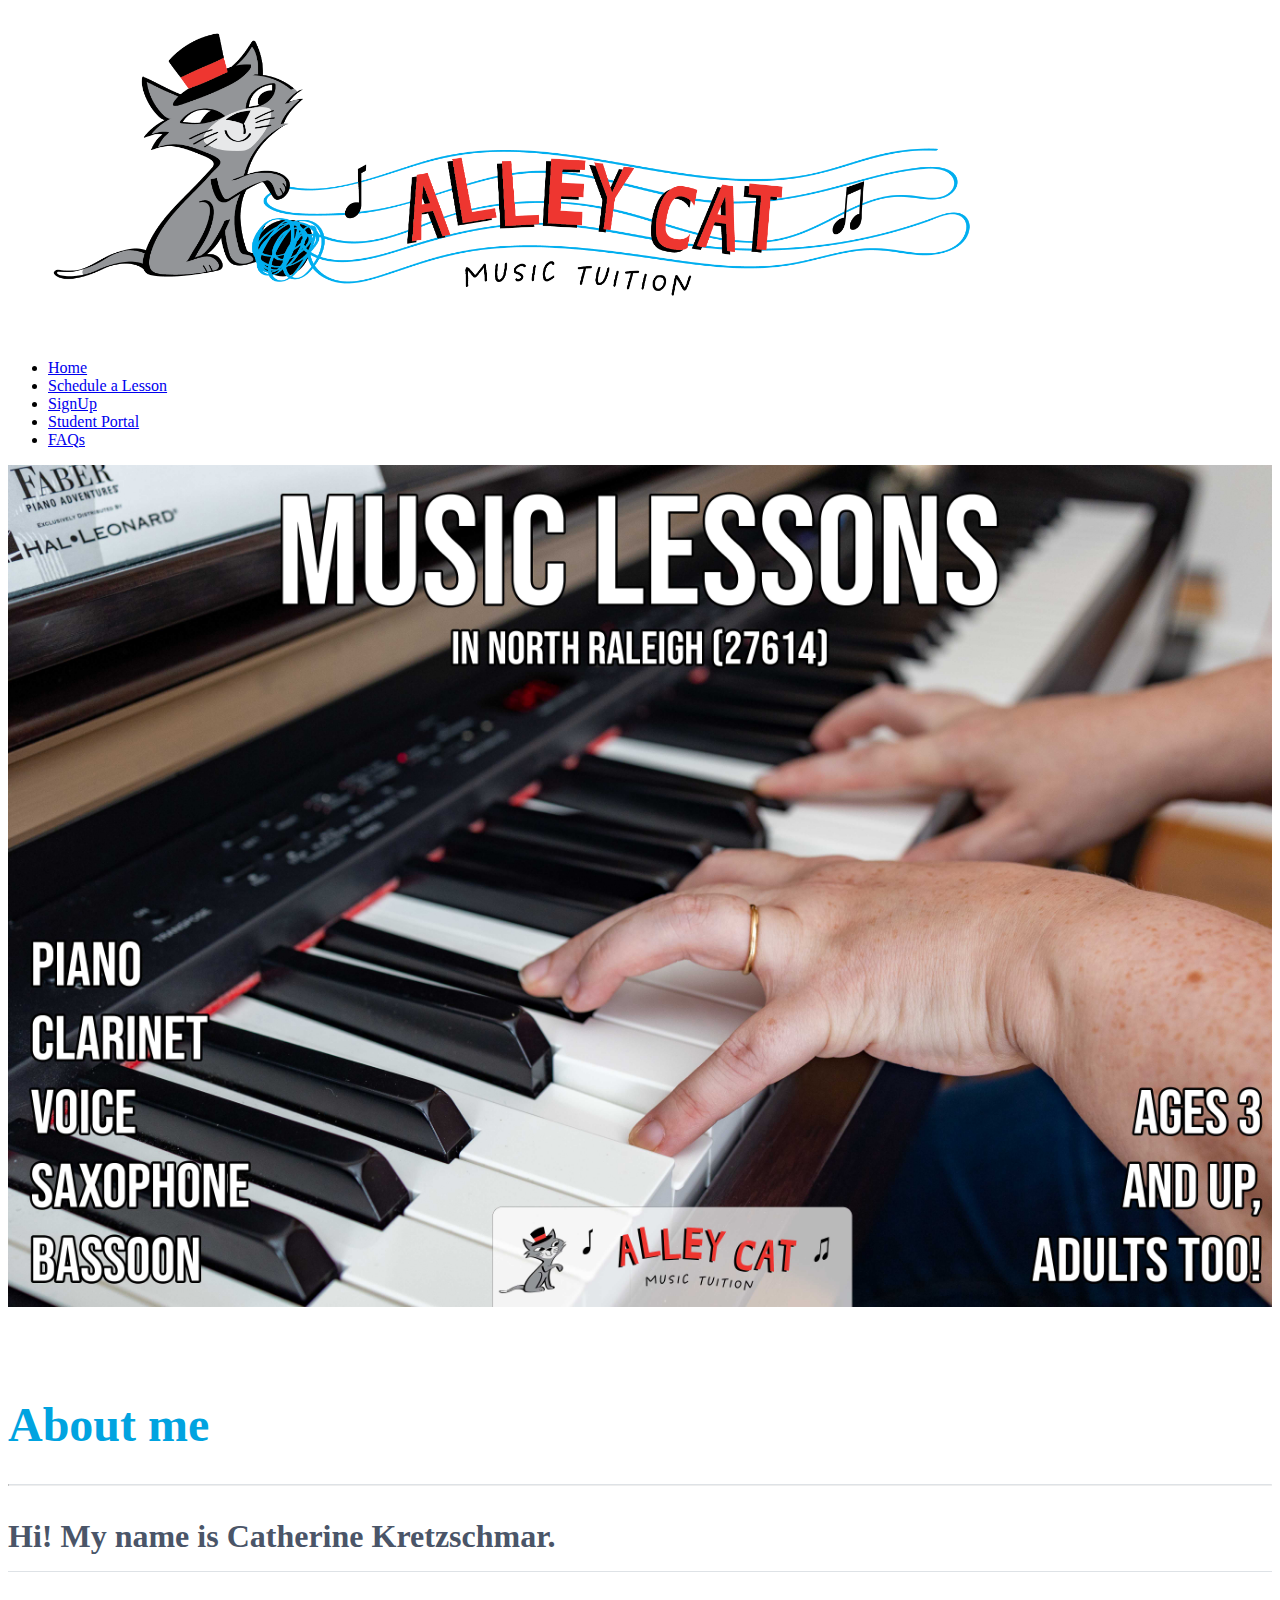
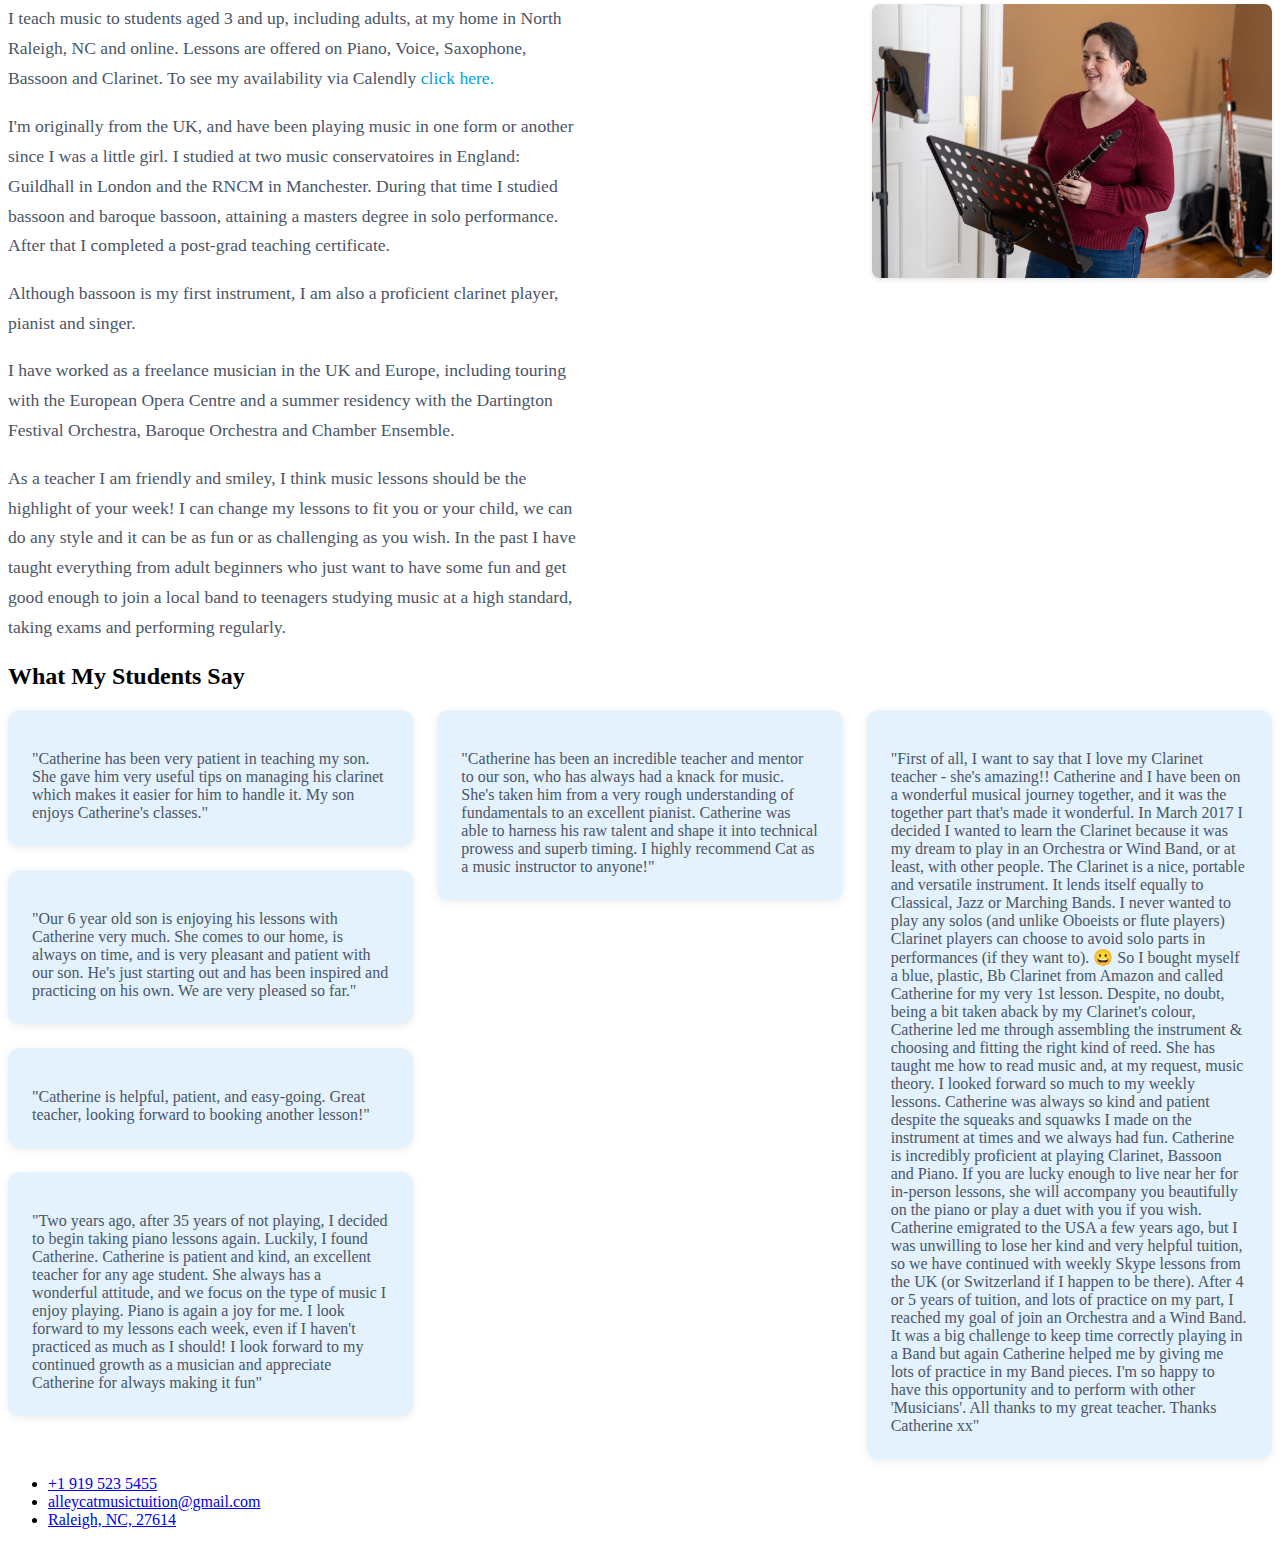
<file: index.html>
<!doctype html>
<html lang="en">
  <head>
    <meta charset="utf-8">
    <meta name="viewport" content="width=device-width, initial-scale=1">
    <title>AlleyCat Music Tuition</title>
    <link rel="icon" type="image/x-icon" href="/assets/images/favicon.ico">
    <script src="https://code.jquery.com/jquery-1.10.2.js"></script>
    <link href="https://cdn.jsdelivr.net/npm/bootstrap@5.2.2/dist/css/bootstrap.min.css" rel="stylesheet" integrity="sha384-Zenh87qX5JnK2Jl0vWa8Ck2rdkQ2Bzep5IDxbcnCeuOxjzrPF/et3URy9Bv1WTRi" crossorigin="anonymous">
    <link rel="stylesheet" type="text/css" href="custom.css">
    <link rel="stylesheet" type="text/css" href="page.css">
  </head>
  <body>

    <!-- Loads top navbar automatically from navbar.html -->
    <div id="navbar-placeholder"></div>
    <script>
        $(function(){
          $("#navbar-placeholder").load("navbar.html");
        });
    </script>
    <!-- End of navbar -->

    <div class="container">
      <img src="/assets/images/catPianoHandsWithLogo.jpg" alt="Photo of hands on a piano keyboard" width="100%" height="50%">

      <br>
      <br>
      <br>
      <br>

      <div id="aboutMe" class="mb-5">
        <h1 style="color: #00A3E0; font-size: 3rem; margin-bottom: 1rem;">About me</h1>
        <hr style="border-top: 1px solid #dee2e6; margin: 2rem 0;">
        
        <h2 style="color: #4A5568; font-size: 2rem; margin-bottom: 2rem; border-bottom: 1px solid #dee2e6; padding-bottom: 1rem;">Hi! My name is Catherine Kretzschmar.</h2>

        <!-- Desktop Layout -->
        <div class="desktop-layout">
          <img src="/assets/images/catClarinet.jpg" alt="Catherine playing the clarinet" class="about-image-desktop">
          <div class="about-text">
            <p class="mb-4">I teach music to students aged 3 and up, including adults, at my home in North Raleigh, NC and online. Lessons are offered on Piano, Voice, Saxophone, Bassoon and Clarinet. To see my availability via Calendly <a href="schedule.html" style="color: #00A3E0; text-decoration: none;">click here.</a></p>
            
            <p class="mb-4">I'm originally from the UK, and have been playing music in one form or another since I was a little girl. I studied at two music conservatoires in England: Guildhall in London and the RNCM in Manchester. During that time I studied bassoon and baroque bassoon, attaining a masters degree in solo performance. After that I completed a post-grad teaching certificate.</p>
            
            <p class="mb-4">Although bassoon is my first instrument, I am also a proficient clarinet player, pianist and singer.</p>
            
            <p class="mb-4">I have worked as a freelance musician in the UK and Europe, including touring with the European Opera Centre and a summer residency with the Dartington Festival Orchestra, Baroque Orchestra and Chamber Ensemble.</p>
            
            <p class="mb-4">As a teacher I am friendly and smiley, I think music lessons should be the highlight of your week! I can change my lessons to fit you or your child, we can do any style and it can be as fun or as challenging as you wish. In the past I have taught everything from adult beginners who just want to have some fun and get good enough to join a local band to teenagers studying music at a high standard, taking exams and performing regularly.</p>
          </div>
        </div>

        <!-- Mobile Layout -->
        <div class="mobile-layout">
          <div class="about-text">
            <p class="mb-4">I teach music to students aged 3 and up, including adults, at my home in North Raleigh, NC and online. Lessons are offered on Piano, Voice, Saxophone, Bassoon and Clarinet. To see my availability via Calendly <a href="schedule.html" style="color: #00A3E0; text-decoration: none;">click here.</a></p>
            
            <p class="mb-4">I'm originally from the UK, and have been playing music in one form or another since I was a little girl. I studied at two music conservatoires in England: Guildhall in London and the RNCM in Manchester. During that time I studied bassoon and baroque bassoon, attaining a masters degree in solo performance. After that I completed a post-grad teaching certificate.</p>
            
            <p class="mb-4">Although bassoon is my first instrument, I am also a proficient clarinet player, pianist and singer.</p>
            
            <img src="/assets/images/catClarinet.jpg" alt="Catherine playing the clarinet" class="about-image-mobile">
            
            <p class="mb-4">I have worked as a freelance musician in the UK and Europe, including touring with the European Opera Centre and a summer residency with the Dartington Festival Orchestra, Baroque Orchestra and Chamber Ensemble.</p>
            
            <p class="mb-4">As a teacher I am friendly and smiley, I think music lessons should be the highlight of your week! I can change my lessons to fit you or your child, we can do any style and it can be as fun or as challenging as you wish. In the past I have taught everything from adult beginners who just want to have some fun and get good enough to join a local band to teenagers studying music at a high standard, taking exams and performing regularly.</p>
          </div>
        </div>
      </div>
    </div>

    <div class="container">
      <h2 class="text-center mb-4 pb-2 display-4">What My Students Say</h2>
      
      <div class="masonry-grid">
        <div class="masonry-item">
          <div class="testimonial-card">
            <p class="card-text">"Catherine has been very patient in teaching my son. She gave him very useful tips on managing his clarinet which makes it easier for him to handle it. My son enjoys Catherine's classes."</p>
          </div>
        </div>

        <div class="masonry-item">
          <div class="testimonial-card">
            <p class="card-text">"Our 6 year old son is enjoying his lessons with Catherine very much. She comes to our home, is always on time, and is very pleasant and patient with our son. He's just starting out and has been inspired and practicing on his own. We are very pleased so far."</p>
          </div>
        </div>

        <div class="masonry-item">
          <div class="testimonial-card">
            <p class="card-text">"Catherine is helpful, patient, and easy-going. Great teacher, looking forward to booking another lesson!"</p>
          </div>
        </div>

        <div class="masonry-item">
          <div class="testimonial-card">
            <p class="card-text">"Two years ago, after 35 years of not playing, I decided to begin taking piano lessons again. Luckily, I found Catherine. Catherine is patient and kind, an excellent teacher for any age student. She always has a wonderful attitude, and we focus on the type of music I enjoy playing. Piano is again a joy for me. I look forward to my lessons each week, even if I haven't practiced as much as I should! I look forward to my continued growth as a musician and appreciate Catherine for always making it fun"</p>
          </div>
        </div>

        <div class="masonry-item">
          <div class="testimonial-card">
            <p class="card-text">"Catherine has been an incredible teacher and mentor to our son, who has always had a knack for music. She's taken him from a very rough understanding of fundamentals to an excellent pianist. Catherine was able to harness his raw talent and shape it into technical prowess and superb timing. I highly recommend Cat as a music instructor to anyone!"</p>
          </div>
        </div>

        <div class="masonry-item">
          <div class="testimonial-card">
            <p class="card-text">"First of all, I want to say that I love my Clarinet teacher - she's amazing!!

              Catherine and I have been on a wonderful musical journey together, and it was the together part that's made it wonderful.   
              
              In March 2017 I decided I wanted to learn the Clarinet because it was my dream to play in an Orchestra or Wind Band, or at least, with other people. The Clarinet is a nice, portable and versatile instrument. It lends itself equally to Classical, Jazz or Marching Bands. I never wanted to play any solos (and unlike Oboeists or flute players) Clarinet players can choose to avoid solo parts in performances (if they want to). 😀
              
              So I bought myself a blue, plastic, Bb Clarinet from Amazon and called Catherine for my very 1st lesson. Despite, no doubt, being a bit taken aback by my Clarinet's colour, Catherine led me through assembling the instrument & choosing and fitting the right kind of reed. She has taught me how to read music and, at my request, music theory.
              
              I looked forward so much to my weekly lessons. Catherine was always so kind and patient despite the squeaks and squawks I made on the instrument at times and we always had fun.
              
              Catherine is incredibly proficient at playing Clarinet, Bassoon and Piano. If you are lucky enough to live near her for in-person lessons, she will accompany you beautifully on the piano or play a duet with you if you wish. 
              
              Catherine emigrated to the USA a few years ago, but I was unwilling to lose her kind and very helpful tuition, so we have continued with weekly Skype lessons from the UK (or Switzerland if I happen to be there).
              
              After 4 or 5 years of tuition, and lots of practice on my part, I reached my goal of join an Orchestra and a Wind Band. It was a big challenge to keep time correctly playing in a Band but again Catherine helped me by giving me lots of practice in my Band pieces. I'm so happy to have this opportunity and to perform with other 'Musicians'. All thanks to my great teacher.
              
              Thanks Catherine xx"</p>
          </div>
        </div>
      </div>
    </div>

    <style>
      .masonry-grid {
        columns: 3 300px;
        column-gap: 1.5rem;
        width: 100%;
        margin: 0 auto;
      }
      
      .masonry-item {
        break-inside: avoid;
        margin-bottom: 1.5rem;
      }
      
      .testimonial-card {
        padding: 1.5rem;
        border-radius: 12px;
        box-shadow: 0 2px 8px rgba(0,0,0,0.08);
        background-color: var(--bg-color);
        transition: transform 0.3s ease, box-shadow 0.3s ease;
      }
      
      .testimonial-card:nth-child(3n+1) {
        --bg-color: #E3F2FD;
      }
      
      .testimonial-card:nth-child(3n+2) {
        --bg-color: #E1F5FE;
      }
      
      .testimonial-card:nth-child(3n+3) {
        --bg-color: #E8F0FE;
      }
      
      .testimonial-card:hover {
        transform: translateY(-4px);
        box-shadow: 0 4px 15px rgba(0,0,0,0.1);
      }
      
      .testimonial-card p {
        margin-bottom: 0;
        color: #4a5568;
      }
      
      @media (max-width: 992px) {
        .masonry-grid {
          columns: 2 300px;
        }
      }
      
      @media (max-width: 576px) {
        .masonry-grid {
          columns: 1 300px;
        }
      }
      
      .about-text {
        font-size: 1.1rem;
        line-height: 1.7;
        color: #4a5568;
      }
      
      .about-text p {
        max-width: 65ch;
      }
      
      @media (max-width: 992px) {
        .about-text p {
          max-width: 100%;
        }
      }

      .about-image {
        float: right;
        max-width: 400px;
        margin: 0 0 2rem 3rem;
        border-radius: 8px;
        box-shadow: 0 2px 4px rgba(0,0,0,0.1);
      }

      @media (max-width: 768px) {
        .about-image {
          float: none;
          display: block;
          width: 100%;
          max-width: 500px;
          margin: 2rem auto;
          order: 1;
        }
        
        div[style*="color: #4A5568"] {
          display: flex;
          flex-direction: column;
        }
        
        div[style*="color: #4A5568"] p:nth-child(1),
        div[style*="color: #4A5568"] p:nth-child(2),
        div[style*="color: #4A5568"] p:nth-child(3) {
          order: 0;
        }
        
        div[style*="color: #4A5568"] p:nth-child(4),
        div[style*="color: #4A5568"] p:nth-child(5) {
          order: 2;
        }
      }
    </style>

    <footer>
      <div class="container">
  
          <ul class="nav align-items-center">
              <li><span class="align-bottom"><a href="phone" class="nav-link">+1 919 523 5455</a></li></span>
              <li><span class="align-bottom"><a href="email" class="nav-link">alleycatmusictuition@gmail.com</a></li></span>
              <li><span class="align-bottom"><a href="address" class="nav-link">Raleigh, NC, 27614</a></li></span>
          </ul>
      </div>
  </footer>


    <script src="https://cdn.jsdelivr.net/npm/bootstrap@5.2.2/dist/js/bootstrap.bundle.min.js" integrity="sha384-OERcA2EqjJCMA+/3y+gxIOqMEjwtxJY7qPCqsdltbNJuaOe923+mo//f6V8Qbsw3" crossorigin="anonymous"></script>
  </body>
</html>
</file>
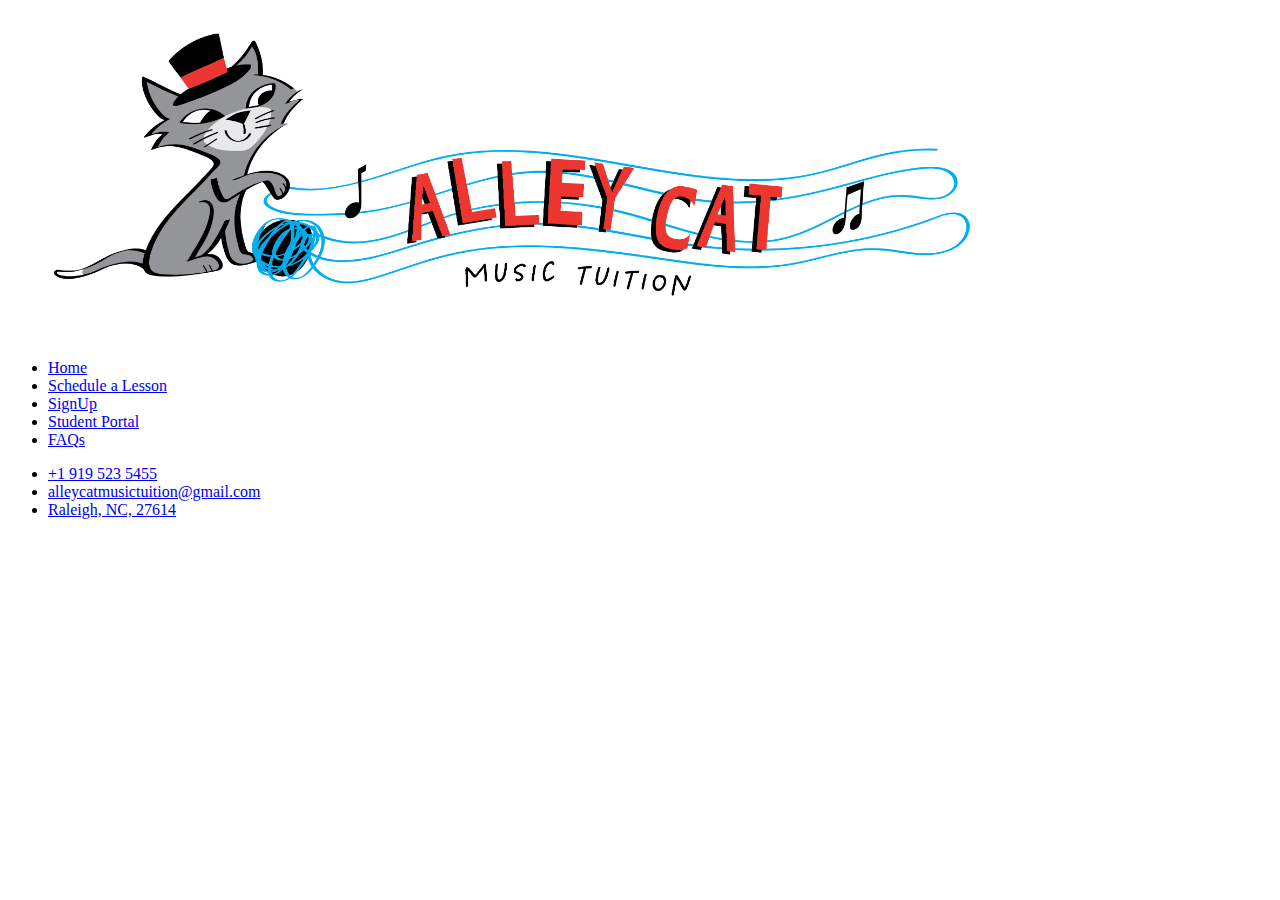
<file: portal.html>
<!doctype html>
<html lang="en">
  <head>
    <meta charset="utf-8">
    <meta name="viewport" content="width=device-width, initial-scale=1">
    <title>AlleyCat Music Tuition Schedule</title>
    <link rel="icon" type="image/x-icon" href="/assets/images/favicon.ico">
    <script src="https://code.jquery.com/jquery-1.10.2.js"></script>
    <link href="https://cdn.jsdelivr.net/npm/bootstrap@5.2.2/dist/css/bootstrap.min.css" rel="stylesheet" integrity="sha384-Zenh87qX5JnK2Jl0vWa8Ck2rdkQ2Bzep5IDxbcnCeuOxjzrPF/et3URy9Bv1WTRi" crossorigin="anonymous">
    <link rel="stylesheet" type="text/css" href="custom.css">
    <link rel="stylesheet" type="text/css" href="page.css">
  </head>
  </head>
  <body>

    <!-- Loads top navbar automatically from navbar.html -->
    <div id="navbar-placeholder"></div>
    <script>
        $(function(){
          $("#navbar-placeholder").load("navbar.html");
        });
    </script>
    <!-- End of navbar -->

    <div class="container">
        <script src="https://app.mymusicstaff.com/Widget/v4/Widget.ashx?settings=eyJTY2hvb2xJRCI6InNjaF9MOEdKNCIsIldlYnNpdGVJRCI6Indic181cDBKaCIsIldlYnNpdGVCbG9ja0lEIjoid2JiX2hEdzFKVCJ9"></script>
    </div>

    <footer>
      <div class="container">
  
          <ul class="nav align-items-center">
              <li><span class="align-bottom"><a href="phone" class="nav-link">+1 919 523 5455</a></li></span>
              <li><span class="align-bottom"><a href="email" class="nav-link">alleycatmusictuition@gmail.com</a></li></span>
              <li><span class="align-bottom"><a href="address" class="nav-link">Raleigh, NC, 27614</a></li></span>
          </ul>
      </div>
  </footer>

    <script src="https://cdn.jsdelivr.net/npm/bootstrap@5.2.2/dist/js/bootstrap.bundle.min.js" integrity="sha384-OERcA2EqjJCMA+/3y+gxIOqMEjwtxJY7qPCqsdltbNJuaOe923+mo//f6V8Qbsw3" crossorigin="anonymous"></script>
  </body>
</html>
</file>
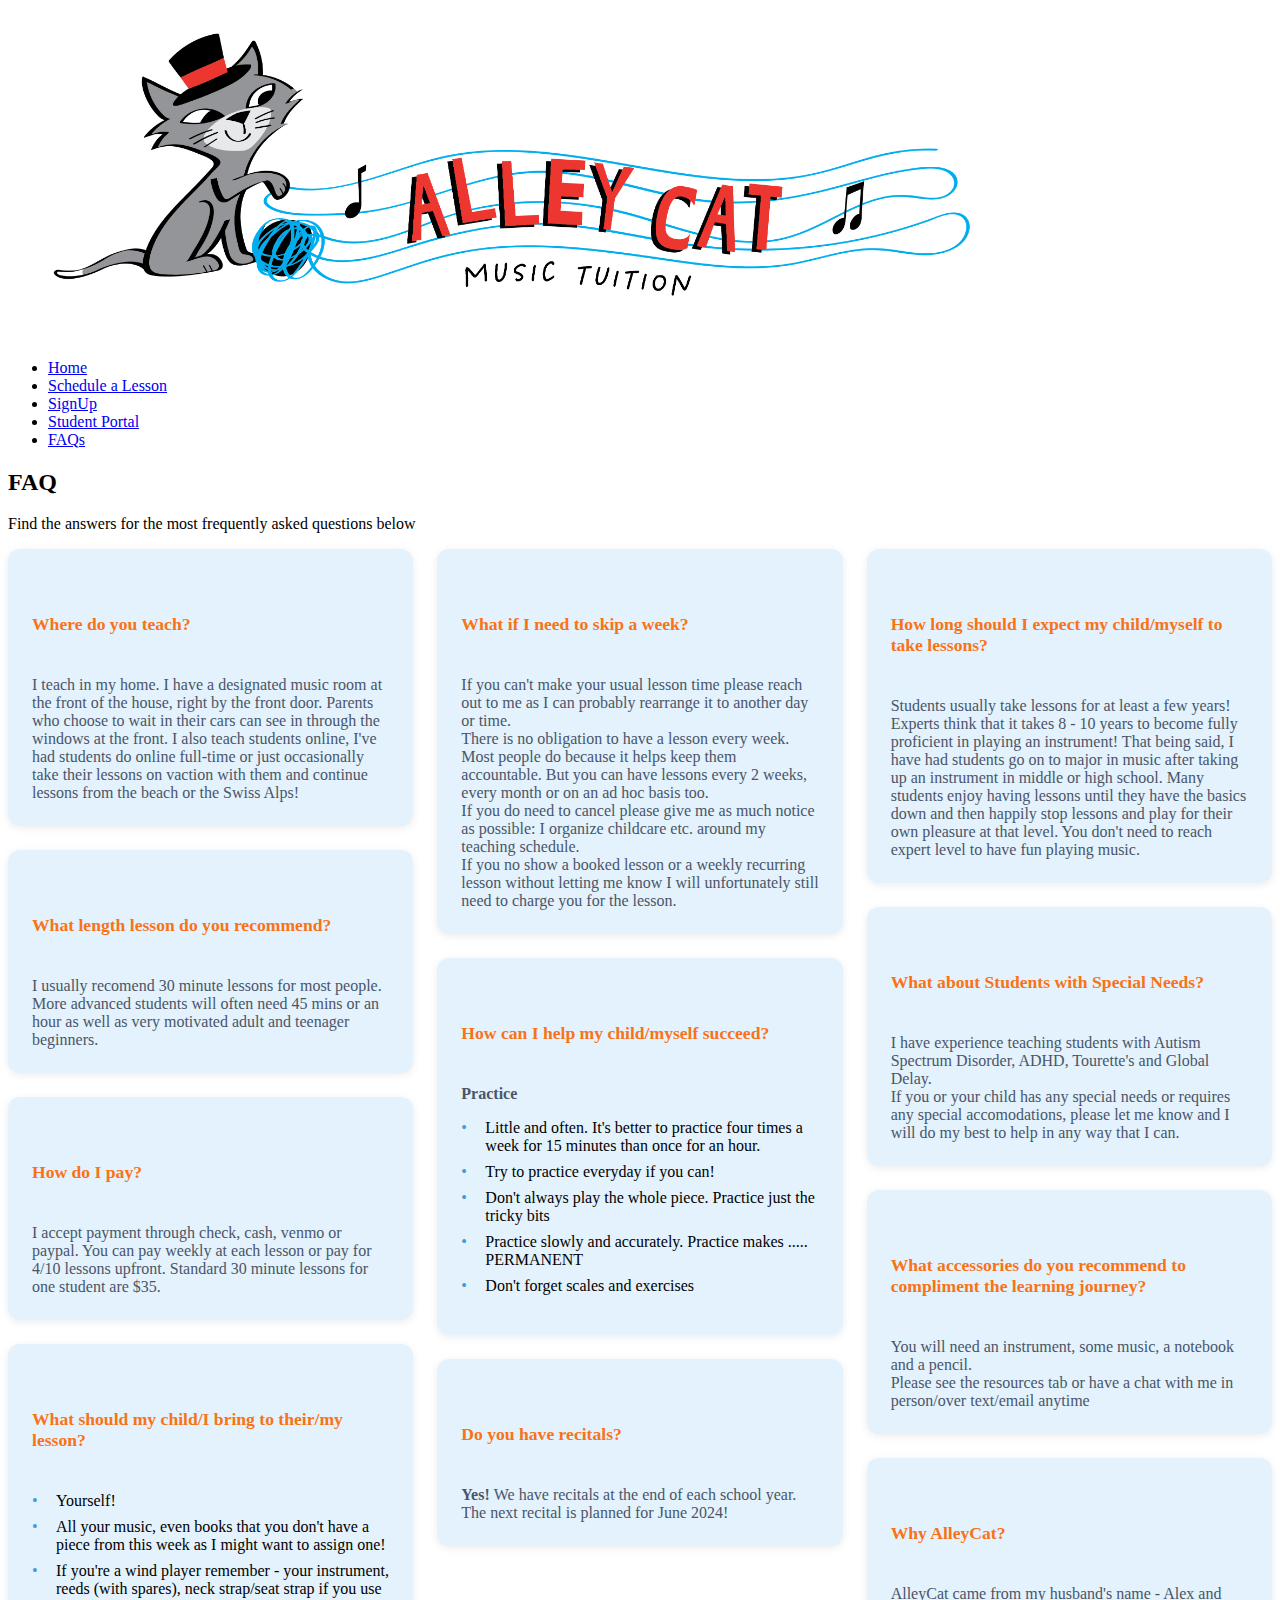
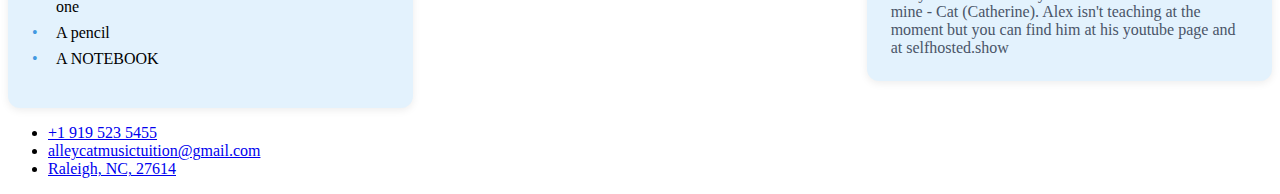
<file: q_and_a.html>
<!doctype html>
<html lang="en">
  <head>
    <meta charset="utf-8">
    <meta name="viewport" content="width=device-width, initial-scale=1">
    <title>AlleyCat Music Tuition FAQs</title>
    <link rel="icon" type="image/x-icon" href="/assets/images/favicon.ico">
    <script src="https://code.jquery.com/jquery-1.10.2.js"></script>
    <link href="https://cdn.jsdelivr.net/npm/bootstrap@5.2.2/dist/css/bootstrap.min.css" rel="stylesheet" integrity="sha384-Zenh87qX5JnK2Jl0vWa8Ck2rdkQ2Bzep5IDxbcnCeuOxjzrPF/et3URy9Bv1WTRi" crossorigin="anonymous">
    <link rel="stylesheet" type="text/css" href="custom.css">
    <link rel="stylesheet" type="text/css" href="page.css">
  </head>
  <body>

    <!-- Loads top navbar automatically from navbar.html -->
    <div id="navbar-placeholder"></div>
    <script>
        $(function(){
          $("#navbar-placeholder").load("navbar.html");
        });
    </script>
    <!-- End of navbar -->
    <!--Section: FAQ-->
<div class="container">
  <h2 class="text-center mb-4 pb-2 display-4">FAQ</h2>
  <p class="text-center mb-5 lead">
    Find the answers for the most frequently asked questions below
  </p>

  <div class="masonry-grid">
    <div class="masonry-item">
      <div class="faq-card">
        <h6 class="mb-3"><i class="far fa-paper-plane text-primary pe-2"></i>Where do you teach?</h6>
        <p>
          I teach in my home. I have a designated music room at the front of the house, right by the front door. Parents who choose to wait in their cars can see in through the windows at the front. 
          I also teach students online, I've had students do online full-time or just occasionally take their lessons on vaction with them and continue lessons from the beach or the Swiss Alps!
        </p>
      </div>
    </div>

    <div class="masonry-item">
      <div class="faq-card">
        <h6 class="mb-3"><i class="fas fa-home text-primary pe-2"></i>What length lesson do you recommend?</h6>
        <p>I usually recomend 30 minute lessons for most people. More advanced students will often need 45 mins or an hour as well as very motivated adult and teenager beginners.</p>
      </div>
    </div>

    <div class="masonry-item">
      <div class="faq-card">
        <h6 class="mb-3"><i class="fas fa-pen-alt text-primary pe-2"></i>How do I pay?</h6>
        <p>
          I accept payment through check, cash, venmo or paypal. You can pay weekly at each lesson or pay for 4/10 lessons upfront. Standard 30 minute lessons for one student are $35.
        </p>
      </div>
    </div>

    <div class="masonry-item">
      <div class="faq-card">
        <h6 class="mb-3"><i class="fas fa-book-open text-primary pe-2"></i>What should my child/I bring to their/my lesson?</h6>
        <ul>
          <li>Yourself!</li>
          <li>All your music, even books that you don't have a piece from this week as I might want to assign one!</li>
          <li>If you're a wind player remember - your instrument, reeds (with spares), neck strap/seat strap if you use one</li>
          <li>A pencil</li>
          <li>A NOTEBOOK</li>
        </ul>
      </div>
    </div>

    <div class="masonry-item">
      <div class="faq-card">
        <h6 class="mb-3"><i class="fas fa-user text-primary pe-2"></i>What if I need to skip a week?</h6>
        <p>
          If you can't make your usual lesson time please reach out to me as I can probably rearrange it to another day or time. <br> There is no obligation to have a lesson every week. Most people do because it helps keep them accountable. But you can have lessons every 2 weeks, every month or on an ad hoc basis too. <br> If you do need to cancel please give me as much notice as possible: I organize childcare etc. around my teaching schedule. <br> If you no show a booked lesson or a weekly recurring lesson without letting me know I will unfortunately still need to charge you for the lesson. 
        </p>
      </div>
    </div>

    <div class="masonry-item">
      <div class="faq-card">
        <h6 class="mb-3"><i class="fas fa-rocket text-primary pe-2"></i> How can I help my child/myself succeed?</h6>
        <p><strong>Practice</strong></p>
        <ul>
          <li>Little and often. It's better to practice four times a week for 15 minutes than once for an hour.</li>
          <li>Try to practice everyday if you can!</li>
          <li>Don't always play the whole piece. Practice just the tricky bits</li>
          <li>Practice slowly and accurately. Practice makes ..... PERMANENT</li>
          <li>Don't forget scales and exercises</li>
        </ul>
      </div>
    </div>

    <div class="masonry-item">
      <div class="faq-card">
        <h6 class="mb-3"><i class="fas fa-home text-primary pe-2"></i> Do you have recitals?</h6>
        <p><strong>Yes! </strong> We have recitals at the end of each school year. The next recital is planned for June 2024!</p>
      </div>
    </div>

    <div class="masonry-item">
      <div class="faq-card">
        <h6 class="mb-3"><i class="fas fa-book-open text-primary pe-2"></i>How long should I expect my child/myself to take lessons?</h6>
        <p>
          Students usually take lessons for at least a few years! Experts think that it takes 8 - 10 years to become fully proficient in playing an instrument! That being said, I have had students go on to major in music after taking up an instrument in middle or high school. Many students enjoy having lessons until they have the basics down and then happily stop lessons and play for their own pleasure at that level. You don't need to reach expert level to have fun playing music. 
        </p>
      </div>
    </div>

    <div class="masonry-item">
      <div class="faq-card">
        <h6 class="mb-3"><i class="fas fa-rocket text-primary pe-2"></i> What about Students with Special Needs?</h6>
        <p>
          I have experience teaching students with Autism Spectrum Disorder, ADHD, Tourette's and Global Delay. 
          <br>
          If you or your child has any special needs or requires any special accomodations, please let me know and I will do my best to help in any way that I can.  
        </p>
      </div>
    </div>

    <div class="masonry-item">
      <div class="faq-card">
        <h6 class="mb-3"><i class="fas fa-home text-primary pe-2"></i> What accessories do you recommend to compliment the learning journey?</h6>
        <p> You will need an instrument, some music, a notebook and a pencil. <br>
          Please see the resources tab or have a chat with me in person/over text/email anytime</p>
      </div>
    </div>

    <div class="masonry-item">
      <div class="faq-card">
        <h6 class="mb-3"><i class="fas fa-book-open text-primary pe-2"></i>Why AlleyCat?</h6>
        <p>
          AlleyCat came from my husband's name - Alex and mine - Cat (Catherine). Alex isn't teaching at the moment but you can find him at his youtube page and at selfhosted.show
        </p>
      </div>
    </div>

  </div>
</div>

    <footer>
      <div class="container">
  
          <ul class="nav align-items-center">
              <li><span class="align-bottom"><a href="phone" class="nav-link">+1 919 523 5455</a></li></span>
              <li><span class="align-bottom"><a href="email" class="nav-link">alleycatmusictuition@gmail.com</a></li></span>
              <li><span class="align-bottom"><a href="address" class="nav-link">Raleigh, NC, 27614</a></li></span>
          </ul>
      </div>
  </footer>

    <script src="https://cdn.jsdelivr.net/npm/bootstrap@5.2.2/dist/js/bootstrap.bundle.min.js" integrity="sha384-OERcA2EqjJCMA+/3y+gxIOqMEjwtxJY7qPCqsdltbNJuaOe923+mo//f6V8Qbsw3" crossorigin="anonymous"></script>
    <style>
      .masonry-grid {
        columns: 3 300px;
        column-gap: 1.5rem;
        width: 100%;
        margin: 0 auto;
      }
      
      .masonry-item {
        break-inside: avoid;
        margin-bottom: 1.5rem;
      }
      
      .faq-card {
        padding: 1.5rem;
        border-radius: 12px;
        box-shadow: 0 2px 8px rgba(0,0,0,0.08);
        background-color: var(--bg-color);
        transition: transform 0.3s ease, box-shadow 0.3s ease;
      }
      
      .faq-card:nth-child(3n+1) {
        --bg-color: #E3F2FD;
      }
      
      .faq-card:nth-child(3n+2) {
        --bg-color: #E1F5FE;
      }
      
      .faq-card:nth-child(3n+3) {
        --bg-color: #E8F0FE;
      }
      
      .faq-card:hover {
        transform: translateY(-4px);
        box-shadow: 0 4px 15px rgba(0,0,0,0.1);
      }
      
      @media (max-width: 992px) {
        .masonry-grid {
          columns: 2 300px;
        }
      }
      
      @media (max-width: 576px) {
        .masonry-grid {
          columns: 1 300px;
        }
      }

      .faq-card h6 {
        font-size: 1.1rem;
        font-weight: 600;
        color: #f97316;
      }

      .faq-card p {
        margin-bottom: 0;
        color: #4a5568;
      }

      .faq-card ul {
        list-style: none;
        padding-left: 0;
      }

      .faq-card li {
        margin-bottom: 0.5rem;
        position: relative;
        padding-left: 1.5rem;
      }

      .faq-card li:before {
        content: "•";
        position: absolute;
        left: 0;
        color: #4299e1;
      }
    </style>
  </body>
</html>
</file>
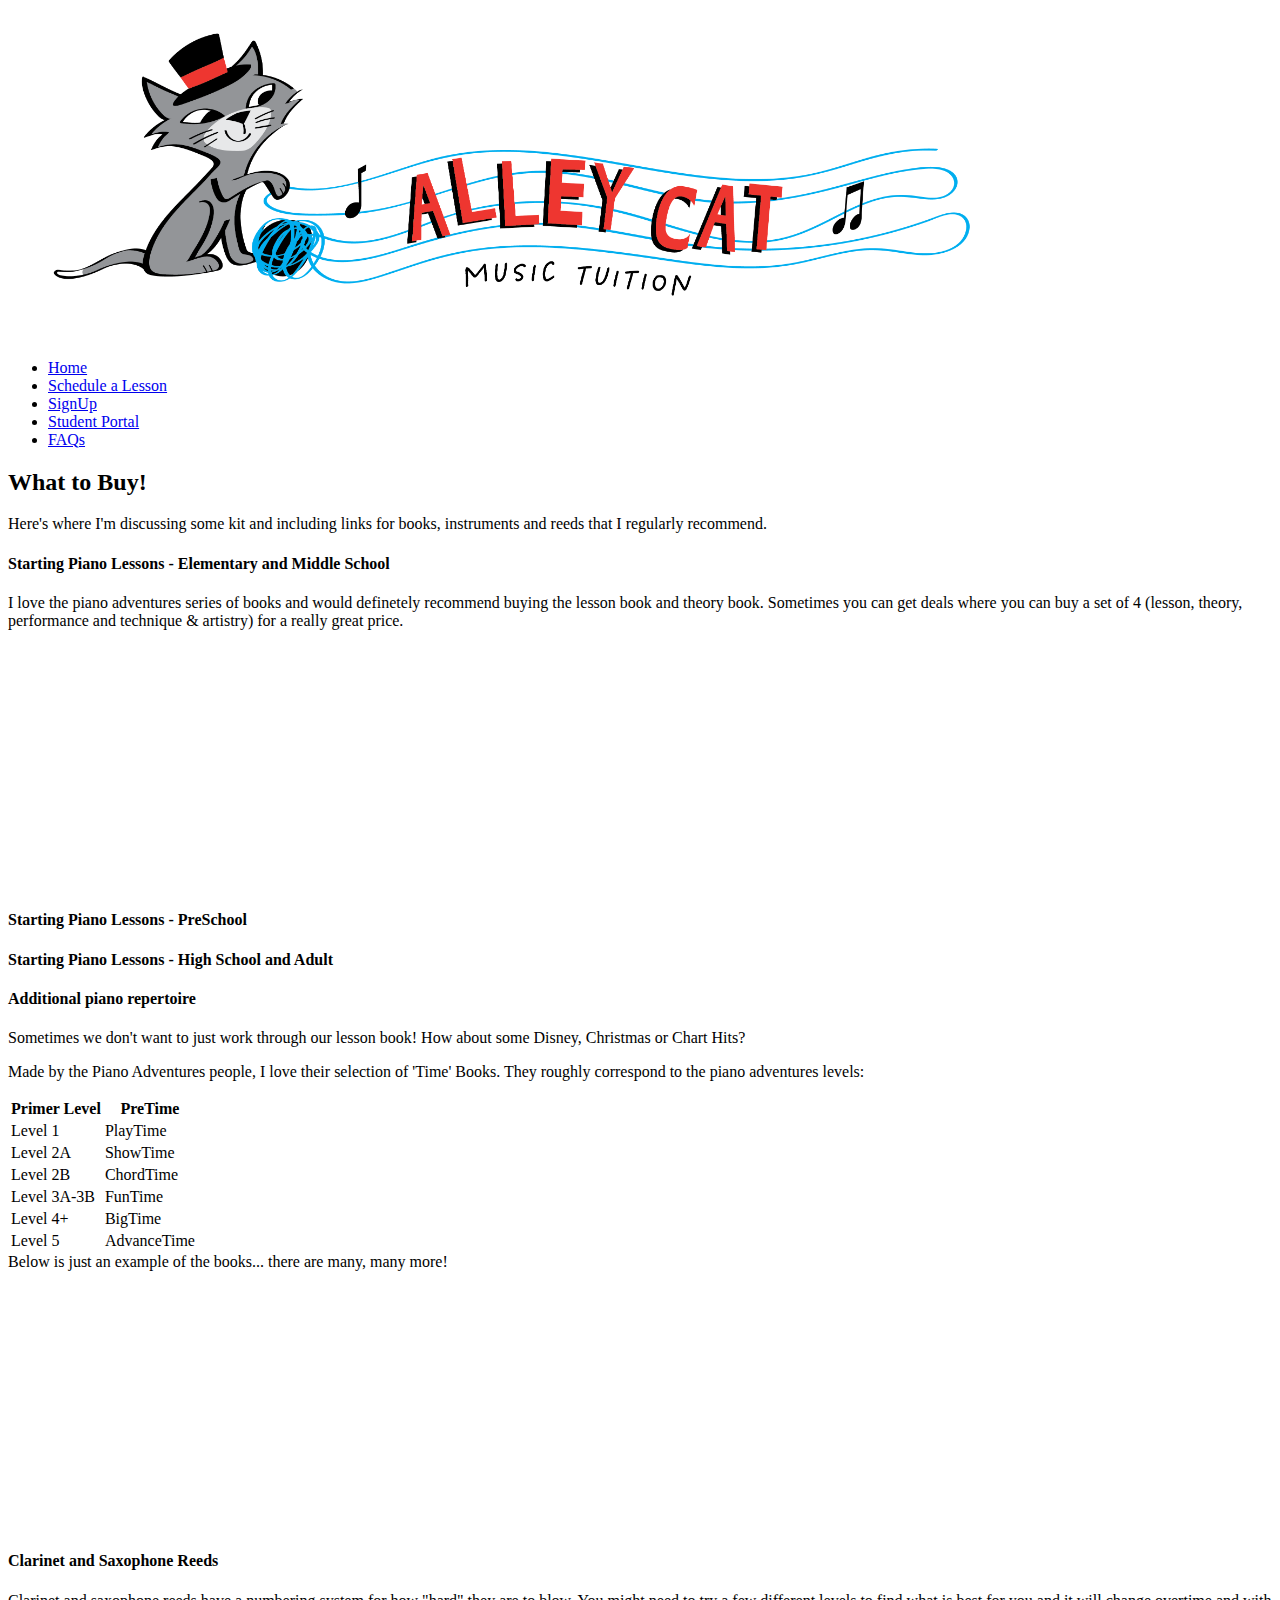
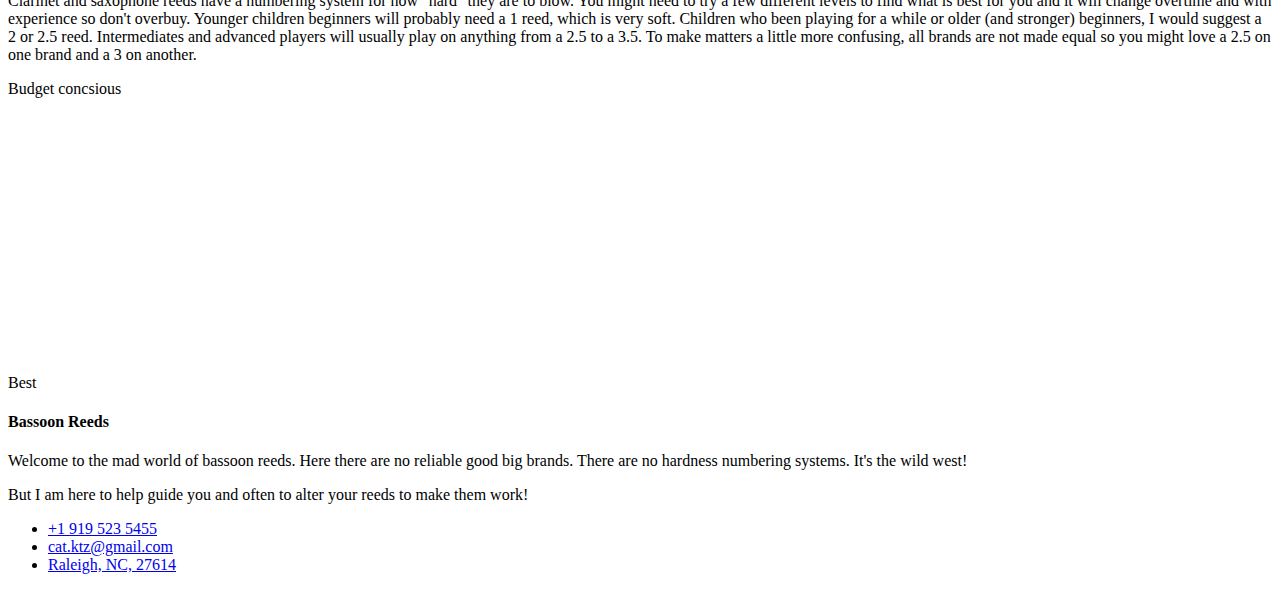
<file: resources.html>
<!doctype html>
<html lang="en">
  <head>
    <meta charset="utf-8">
    <meta name="viewport" content="width=device-width, initial-scale=1">
    <title>AlleyCat Music Tuition Resources</title>
    <link rel="icon" type="image/x-icon" href="/assets/images/favicon.ico">
    <script src="https://code.jquery.com/jquery-1.10.2.js"></script>
    <link href="https://cdn.jsdelivr.net/npm/bootstrap@5.2.2/dist/css/bootstrap.min.css" rel="stylesheet" integrity="sha384-Zenh87qX5JnK2Jl0vWa8Ck2rdkQ2Bzep5IDxbcnCeuOxjzrPF/et3URy9Bv1WTRi" crossorigin="anonymous">
    <link rel="stylesheet" type="text/css" href="custom.css">
    <link rel="stylesheet" type="text/css" href="page.css">
  </head>
  <body>

    <!-- Loads top navbar automatically from navbar.html -->
    <div id="navbar-placeholder"></div>
    <script>
        $(function(){
          $("#navbar-placeholder").load("navbar.html");
        });
    </script>
    <!-- End of navbar -->

    <div class="container">

      <h2>What to Buy!</h2>
      <p>Here's where I'm discussing some kit and including links for books, instruments and reeds that I regularly recommend.</p>

      <break></break>
      <h4>Starting Piano Lessons - Elementary and Middle School</h4>
      <p>I love the piano adventures series of books and would definetely recommend buying the lesson book and theory book. Sometimes you can get deals where you can buy a set of 4 (lesson, theory, performance and technique & artistry) for a really great price.</p>
      <iframe sandbox="allow-popups allow-scripts allow-modals allow-forms allow-same-origin" style="width:120px;height:240px;" marginwidth="0" marginheight="0" scrolling="no" frameborder="0" src="//ws-na.amazon-adsystem.com/widgets/q?ServiceVersion=20070822&OneJS=1&Operation=GetAdHtml&MarketPlace=US&source=ss&ref=as_ss_li_til&ad_type=product_link&tracking_id=alexktz-20&language=en_US&marketplace=amazon&region=US&placement=1616770759&asins=1616770759&linkId=d0bc768533aa0c0ce4fc22e9e6a617d6&show_border=true&link_opens_in_new_window=true"></iframe>
      <iframe sandbox="allow-popups allow-scripts allow-modals allow-forms allow-same-origin" style="width:120px;height:240px;" marginwidth="0" marginheight="0" scrolling="no" frameborder="0" src="//ws-na.amazon-adsystem.com/widgets/q?ServiceVersion=20070822&OneJS=1&Operation=GetAdHtml&MarketPlace=US&source=ss&ref=as_ss_li_til&ad_type=product_link&tracking_id=alexktz-20&language=en_US&marketplace=amazon&region=US&placement=1616770767&asins=1616770767&linkId=310eafe6e0d623f1e0f2e1bffab89142&show_border=true&link_opens_in_new_window=true"></iframe>
      <iframe sandbox="allow-popups allow-scripts allow-modals allow-forms allow-same-origin" style="width:120px;height:240px;" marginwidth="0" marginheight="0" scrolling="no" frameborder="0" src="//ws-na.amazon-adsystem.com/widgets/q?ServiceVersion=20070822&OneJS=1&Operation=GetAdHtml&MarketPlace=US&source=ss&ref=as_ss_li_til&ad_type=product_link&tracking_id=alexktz-20&language=en_US&marketplace=amazon&region=US&placement=1616770767&asins=1616770767&linkId=310eafe6e0d623f1e0f2e1bffab89142&show_border=true&link_opens_in_new_window=true"></iframe>

      <h4>Starting Piano Lessons - PreSchool</h4>


      <h4>Starting Piano Lessons - High School and Adult</h4>


      <h4>Additional piano repertoire</h4>
      <p>Sometimes we don't want to just work through our lesson book! How about some Disney, Christmas or Chart Hits?</p>
      <p>Made by the Piano Adventures people, I love their selection of 'Time' Books. They roughly correspond to the piano adventures levels:
        <table>
            <tr>
                <th>Primer Level</th>
                <th>PreTime</th>
              </tr>
              <tr>
                <td>Level 1</td>
                <td>PlayTime</td>
              </tr>
              <tr>
                <td>Level 2A</td>
                <td>ShowTime</td>
              </tr>
              <tr>
                <td>Level 2B</td>
                <td>ChordTime</td>
              </tr>
              <tr>
                <td>Level 3A-3B</td>
                <td>FunTime</td>
              </tr>
              <tr>
                <td>Level 4+</td>
                <td>BigTime</td>
              </tr>
              <tr>
                <td>Level 5</td>
                <td>AdvanceTime</td>
              </tr>
        </table>
    Below is just an example of the books... there are many, many more!</p>
        <iframe sandbox="allow-popups allow-scripts allow-modals allow-forms allow-same-origin" style="width:120px;height:240px;" marginwidth="0" marginheight="0" scrolling="no" frameborder="0" src="//ws-na.amazon-adsystem.com/widgets/q?ServiceVersion=20070822&OneJS=1&Operation=GetAdHtml&MarketPlace=US&source=ss&ref=as_ss_li_til&ad_type=product_link&tracking_id=alexktz-20&language=en_US&marketplace=amazon&region=US&placement=1616776986&asins=1616776986&linkId=7640401b0cb6d867f2899aa18309bcdf&show_border=true&link_opens_in_new_window=true"></iframe>
        <iframe sandbox="allow-popups allow-scripts allow-modals allow-forms allow-same-origin" style="width:120px;height:240px;" marginwidth="0" marginheight="0" scrolling="no" frameborder="0" src="//ws-na.amazon-adsystem.com/widgets/q?ServiceVersion=20070822&OneJS=1&Operation=GetAdHtml&MarketPlace=US&source=ss&ref=as_ss_li_til&ad_type=product_link&tracking_id=alexktz-20&language=en_US&marketplace=amazon&region=US&placement=1616770155&asins=1616770155&linkId=30282653c970ebe9f8d7b08f92e5d615&show_border=true&link_opens_in_new_window=true"></iframe>

        <h4>Clarinet and Saxophone Reeds</h4>
        <p>Clarinet and saxophone reeds have a numbering system for how "hard" they are to blow. You might need to try a few different levels to find what is best for you and it will change overtime and with experience so don't overbuy. Younger children beginners will probably need a 1 reed, which is very soft. Children who been playing for a while or older (and stronger) beginners, I would suggest a 2 or 2.5 reed. Intermediates and advanced players will usually play on anything from a 2.5 to a 3.5. To make matters a little more confusing, all brands are not made equal so you might love a 2.5 on one brand and a 3 on another.</p>
        <p>Budget concsious</p>
        <iframe sandbox="allow-popups allow-scripts allow-modals allow-forms allow-same-origin" style="width:120px;height:240px;" marginwidth="0" marginheight="0" scrolling="no" frameborder="0" src="//ws-na.amazon-adsystem.com/widgets/q?ServiceVersion=20070822&OneJS=1&Operation=GetAdHtml&MarketPlace=US&source=ss&ref=as_ss_li_til&ad_type=product_link&tracking_id=alexktz-20&language=en_US&marketplace=amazon&region=US&placement=B000F54MG8&asins=B000F54MG8&linkId=e5c1cb47679d954ed4afc20ffef32a34&show_border=true&link_opens_in_new_window=true"></iframe>
        <p>Best</p>

        <h4>Bassoon Reeds</h4>
        <p>Welcome to the mad world of bassoon reeds. Here there are no reliable good big brands. There are no hardness numbering systems. It's the wild west!</p>
        <p>But I am here to help guide you and often to alter your reeds to make them work!</p>
    </div>

    <footer>
      <div class="container">
  
          <ul class="nav align-items-center">
              <li><span class="align-bottom"><a href="phone" class="nav-link">+1 919 523 5455</a></li></span>
              <li><span class="align-bottom"><a href="email" class="nav-link">cat.ktz@gmail.com</a></li></span>
              <li><span class="align-bottom"><a href="address" class="nav-link">Raleigh, NC, 27614</a></li></span>
          </ul>
      </div>
  </footer>

    <script src="https://cdn.jsdelivr.net/npm/bootstrap@5.2.2/dist/js/bootstrap.bundle.min.js" integrity="sha384-OERcA2EqjJCMA+/3y+gxIOqMEjwtxJY7qPCqsdltbNJuaOe923+mo//f6V8Qbsw3" crossorigin="anonymous"></script>
  </body>
</html>
</file>
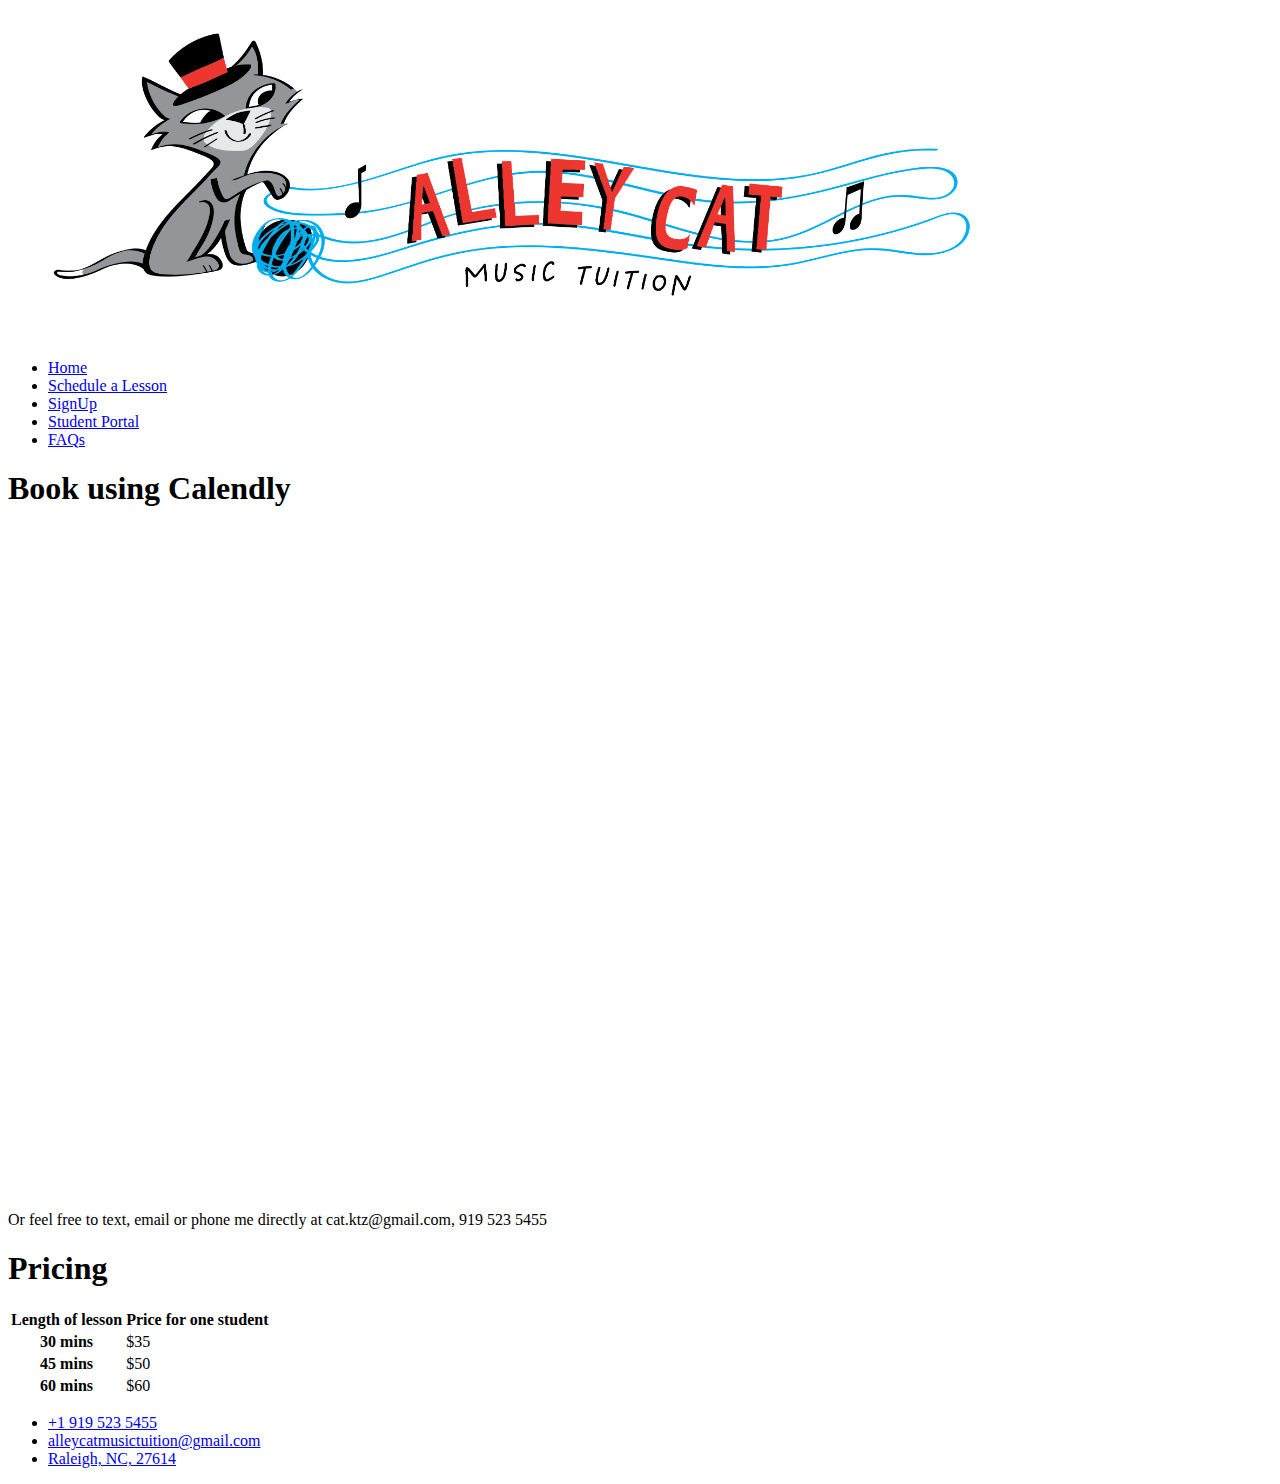
<file: schedule.html>
<!doctype html>
<html lang="en">
  <head>
    <meta charset="utf-8">
    <meta name="viewport" content="width=device-width, initial-scale=1">
    <title>AlleyCat Music Tuition Schedule</title>
    <link rel="icon" type="image/x-icon" href="/assets/images/favicon.ico">
    <script src="https://code.jquery.com/jquery-1.10.2.js"></script>
    <link href="https://cdn.jsdelivr.net/npm/bootstrap@5.2.2/dist/css/bootstrap.min.css" rel="stylesheet" integrity="sha384-Zenh87qX5JnK2Jl0vWa8Ck2rdkQ2Bzep5IDxbcnCeuOxjzrPF/et3URy9Bv1WTRi" crossorigin="anonymous">
    <link rel="stylesheet" type="text/css" href="custom.css">
    <link rel="stylesheet" type="text/css" href="page.css">
  </head>
  </head>
  <body>

    <!-- Loads top navbar automatically from navbar.html -->
    <div id="navbar-placeholder"></div>
    <script>
        $(function(){
          $("#navbar-placeholder").load("navbar.html");
        });
    </script>
    <!-- End of navbar -->

    <div class="container">
      <h1>Book using Calendly</h1>
      <!-- Calendly inline widget begin -->
      <div class="calendly-inline-widget" data-url="https://calendly.com/cat-ktz/30-min-lesson" style="min-width:320px;height:630px;"></div>
<script type="text/javascript" src="https://assets.calendly.com/assets/external/widget.js" async></script>
<!-- Calendly inline widget end -->
<br></br>
      <p id="scheduleParagraph">Or feel free to text, email or phone me directly at cat.ktz@gmail.com, 919 523 5455</p>
    </div>

    <div class="container">
      <h1>Pricing</h1>
      <table class="table table-bordered">
       <thead>
         <tr>
           <th scope="col">Length of lesson</th>
           <th scope="col">Price for one student</th>
         </tr>
       </thead>
       <tbody>
         <tr>
           <th scope="row">30 mins</th>
           <td>$35</td>
         </tr>
         <tr>
           <th scope="row">45 mins</th>
           <td>$50</td>
         </tr>
         <tr>
           <th scope="row">60 mins</th>
           <td>$60</td>
         </tr>
       </tbody>
      </table>
    </div>

    <footer>
      <div class="container">
  
          <ul class="nav align-items-center">
              <li><span class="align-bottom"><a href="phone" class="nav-link">+1 919 523 5455</a></li></span>
              <li><span class="align-bottom"><a href="email" class="nav-link">alleycatmusictuition@gmail.com</a></li></span>
              <li><span class="align-bottom"><a href="address" class="nav-link">Raleigh, NC, 27614</a></li></span>
          </ul>
      </div>
  </footer>

    <script src="https://cdn.jsdelivr.net/npm/bootstrap@5.2.2/dist/js/bootstrap.bundle.min.js" integrity="sha384-OERcA2EqjJCMA+/3y+gxIOqMEjwtxJY7qPCqsdltbNJuaOe923+mo//f6V8Qbsw3" crossorigin="anonymous"></script>
  </body>
</html>
</file>
<file: custom.css>
.navbar-brand {
    position: relative;
    /* background: url(assets/images/AlleyCat_icon.png); */
    width: 75%;
    margin: auto;
    /* margin-top: 100px; */
    padding: 10px;
    left: 15px;
    background-size: contain;
}

.main-section { 
    width: 100%;
    left: 15px;
    background-size: contain;
}

/* Desktop and Mobile specific layouts */
.desktop-layout {
    display: block;
}

.mobile-layout {
    display: none;
}

@media (max-width: 768px) {
    .desktop-layout {
        display: none;
    }
    
    .mobile-layout {
        display: block;
    }
}

/* About section styles */
.about-image-desktop {
    float: right;
    max-width: 400px;
    margin: 0 0 2rem 3rem;
    border-radius: 8px;
    box-shadow: 0 2px 4px rgba(0,0,0,0.1);
}

.about-image-mobile {
    width: 100%;
    max-width: 500px;
    margin: 2rem auto;
    border-radius: 8px;
    box-shadow: 0 2px 4px rgba(0,0,0,0.1);
    display: block;
}

.about-text {
    color: #4A5568;
    font-size: 1.1rem;
    line-height: 1.7;
}
</file>
<file: page.css>
/* To Do - Pick new font which you actually really like! */

/* @import url('https://fonts.googleapis.com/css?family=Playfair+Display|Source+Sans+Pro:200,400');

h1, h2, h3, h4, h5, h6 {
  font-family: 'Playfair Display', serif;
}

p, a {
  font-family: 'Source Sans Pro', sans-serif;
} */

.hero {
  background: url("/assets/images/catPianoHands.jpg") center;
  background-size: cover;
  padding: 4rem 2rem;
  /* grid styles */
  display: grid;
  grid-template-columns: repeat(auto-fit, minmax(240px, 1fr));
  align-items: center;
}

.hero > * {
  color: white;
  text-shadow: 3px 3px 2px #f42b03;;
}

.hero > h1 {
  font-size: 4rem;
  padding-bottom: 1rem;
}

.hero > article > p {
  font-size: 1.5rem;
  font-weight: 200;
}

.hero > article > a {
  padding: 1rem;
  margin-top: .75rem;
}

/* trying to name grid sections */
.about {  
  margin: 10px;
  display: grid;
  grid-template-columns: repeat(3, auto-fit, minmax(240px, 1fr));
  grid-gap: 1rem;
  /* grid-auto-flow: row; */
  /* grid-auto-columns: minmax(260px, 1fr); */
  /* grid-template-rows: auto; */
  grid-template-areas:
    "About-AlleyCat About-AlleyCat Student-Pic"
    "Cat-Pic About-Me About-Me"
    ". . .";
}

.About-AlleyCat { grid-area: About-AlleyCat; }

.Student-Pic { grid-area: Student-Pic; }

.Cat-Pic { grid-area: Cat-Pic; }

.About-Me { grid-area: About-Me; }
</file>
